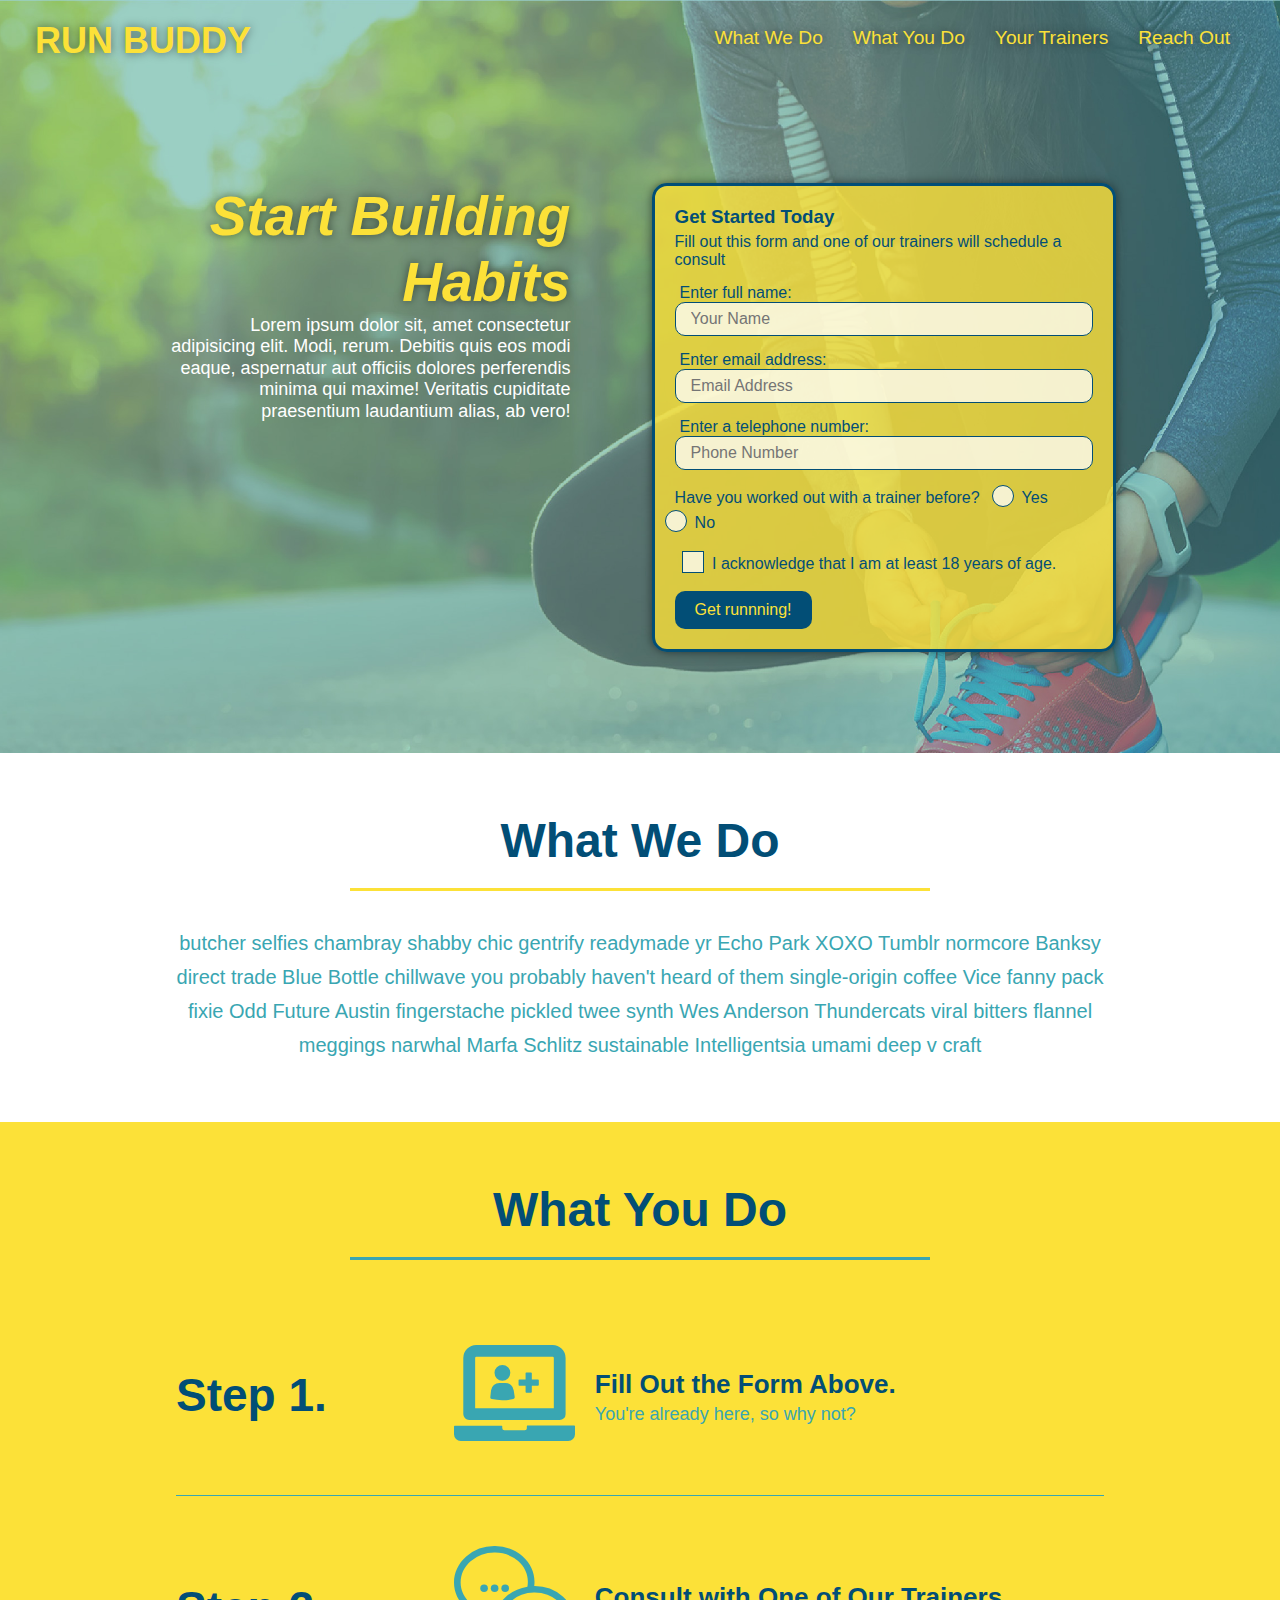
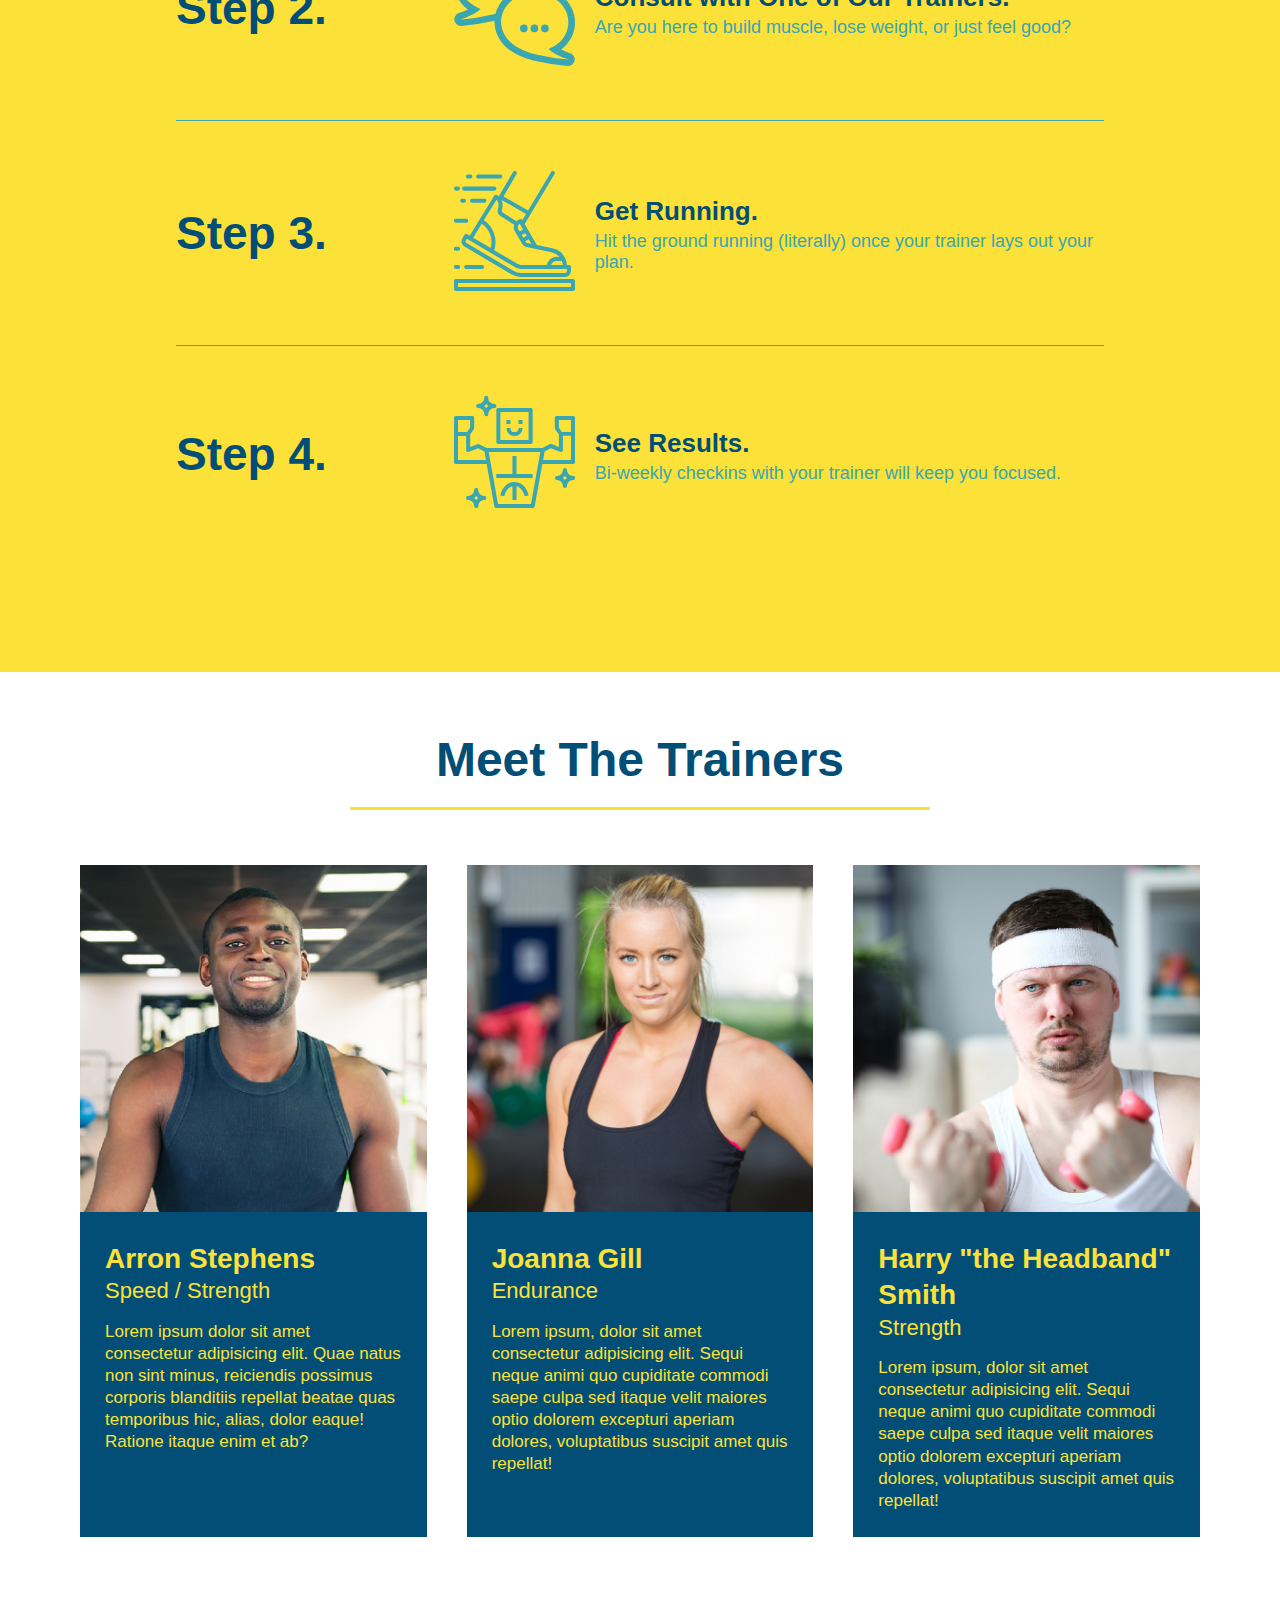
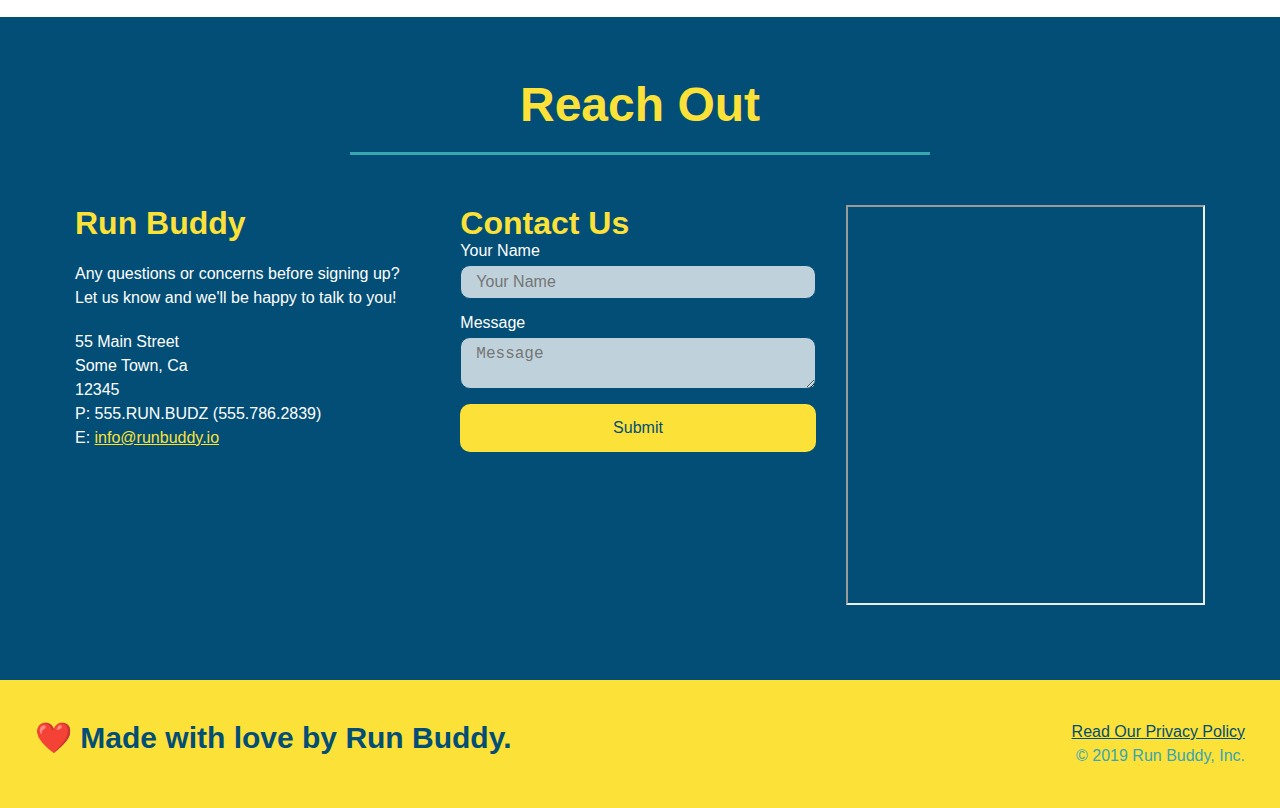
<file: index.html>
<!DOCTYPE html>
<html lang="en">
    <head>
        <meta charset="UTF-8" />
        <meta name="viewport" content="width=device-width, intial-scale=1.0" />
        <link rel="stylesheet" href="./assets/css/style.css" />
        <title>Run Buddy</title>
    </head>
    <body>

        <!-- navigation -->
        <header>
            <h1>
                <a href="/">RUN BUDDY</a>
            </h1>
            <nav>
                <!-- Unordered list element -->
                <ul>
                    <!-- List item element -->
                    <li>
                        <!-- Anchor element -->
                        <a href="#what-we-do">What We Do</a>
                    </li>
                    <li>
                        <a href="#what-you-do">What You Do</a>
                    </li>
                    <li>
                        <a href="#your-trainers">Your Trainers</a>
                    </li>
                    <li>
                        <a href="#reach-out">Reach Out</a>
                    </li>
                </ul>
            </nav>
        </header>

        <!-- hero/jumbotron -->
        <section class="hero">
            <div class="hero-cta">
                <h2>Start Building Habits</h2>
                <p>
                    Lorem ipsum dolor sit, amet consectetur adipisicing elit. Modi, rerum. Debitis quis eos modi eaque, aspernatur aut officiis dolores perferendis minima qui maxime! Veritatis cupiditate praesentium laudantium alias, ab vero!
                </p>
            </div>
            <div class="hero-form">
                <h3>Get Started Today</h3>
                <p>Fill out this form and one of our trainers will schedule a consult</p>
                <!-- Add form element -->
                <form>
                    <label for="name">Enter full name:</label>
                    <input type="text" placeholder="Your Name" name="name" id="name" class="form-input"/>
                    <label for="email">Enter email address:</label>
                    <input type="email" placeholder="Email Address" name="email" id="email" class="form-input"/>
                    <label for="phone">Enter a telephone number:</label>
                    <input type="tel" placeholder="Phone Number" name="phone" id="phone" class="form-input"/>
                    <p>
                        Have you worked out with a trainer before?
                        <span class="radio-wrapper">
                            <input type="radio" name="trainer-confirm" id="trainer-yes" />
                            <label for="trainer-yes">Yes</label>
                        </span>
                        <span class="radio-wrapper">
                            <input type="radio" name="trainer-confirm" id="trainer-no" />
                            <label for="trainer-no">No</label>
                        </span>    
                    </p>
                    <p>
                        <span class="checkbox-wrapper">
                            <input type="checkbox" name="age-confirm" id="checkbox" />
                            <label for="checkbox">
                                I acknowledge that I am at least 18 years of age.
                            </label>
                        </span>
                        
                    </p>
                    <button type="submit">
                        Get runnning!
                    </button>
                </form>
            </div>
        </section>
        <!-- end hero --> 

        <!-- :what we do" section-->
        <section id="what-we-do" class="intro">
           <div class="flex-row">
                <h2 class="section-title primary-border">What We Do</h2>
           </div>
           <div class="flex-row">   
                <p>
                    butcher selfies chambray shabby chic gentrify readymade yr Echo Park XOXO Tumblr normcore Banksy direct trade Blue Bottle chillwave you probably haven't heard of them single-origin coffee Vice fanny pack fixie Odd Future Austin fingerstache pickled twee synth Wes Anderson Thundercats viral bitters flannel meggings narwhal Marfa Schlitz sustainable Intelligentsia umami deep v craft
                </p>
           </div> 
        </section>

        <!-- "what you do" section -->
        <section id="what-you-do" class="steps">
            <div class="flex-row">
                <h2 class="section-title secondary-border">What You Do</h2>
            </div>    

            <div class="step">
                <h3>Step 1. </h3>
                <div class="step-info">
                    <div class="step-img">
                     <!-- insert the img element -->
                        <img src="./assets/images/01-04-svgs/step-1.svg" alt="" />
                    </div>
                    <div class="step-text">
                        <h4>Fill Out the Form Above.</h4>
                        <p>You're already here, so why not?</p>
                    </div>
                </div>        
            </div>

            <div class="step">
                <h3>Step 2. </h3>
                <div class="step-info">
                    <div class="step-img">
                        <img src="./assets/images/01-04-svgs/step-2.svg" alt="" />
                    </div>  
                    <div class="step-text">  
                        <h4>Consult with One of Our Trainers.</h4>
                        <p>Are you here to build muscle, lose weight, or just feel good?</p>
                    </div>
                </div>        
            </div>

            <div class="step">
                <h3>Step 3.</h3>
                <div class="step-info">
                    <div class="step-img">
                        <img src="./assets/images/01-04-svgs/step-3.svg" alt="" />
                    </div> 
                    <div class="step-text">
                        <h4>Get Running.</h4>
                        <p>Hit the ground running (literally) once your trainer lays out your plan.</p>
                    </div>    
                </div>    
            </div>

            <div class="step">
                <h3>Step 4.</h3>
                <div class="step-info">
                    <div class="step-img">
                        <img src="./assets/images/01-04-svgs/step-4.svg" alt="" />
                    </div>
                    <div class="step-text">  
                        <h4>See Results.</h4>
                        <p>Bi-weekly checkins with your trainer will keep you focused. </p>
                    </div> 
                </div>       
            </div>
        </section>

        <!-- "meet the trainers" section -->
        <section id="your-trainers">
            <div class="flex-row">
                <h2 class="section-title primary-border">Meet The Trainers</h2>
            </div>        
            <div class="trainers">
                <!-- first trainer bio -->
                <article class="trainer">
                    <img src="./assets/images/01-05-trainers/trainer-1.jpg" alt="Arron Stephens in his workout clothes, ready to pump iron" />
                    <div class="trainer-bio">
                        <h3 class="trainer-name">Arron Stephens</h3>
                        <h4 class="trainer-role">Speed / Strength</h4>
                        <p>
                            Lorem ipsum dolor sit amet consectetur adipisicing elit. Quae natus non sint minus, reiciendis possimus corporis blanditiis repellat beatae quas temporibus hic, alias, dolor eaque! Ratione itaque enim et ab?
                        </p>
                    </div>
                </article>
                <!-- second trainer bio -->
                <article class="trainer">
                    <img src="./assets/images/01-05-trainers/trainer-2.jpg" alt="Joanna Gill cooling off after a workout" />
                    <div class="trainer-bio">
                        <h3 class="trainer-name">Joanna Gill</h3>
                        <h4 class="trainer-role">Endurance</h4>
                        <p>
                            Lorem ipsum, dolor sit amet consectetur adipisicing elit. Sequi neque animi quo cupiditate commodi saepe culpa sed
                            itaque velit maiores optio dolorem excepturi aperiam dolores, voluptatibus suscipit amet quis repellat!
                        </p>
                    </div>
                    
                </article>
                <!-- third trainer bio -->
                <article class="trainer">
                    <img src="./assets/images/01-05-trainers/trainer-3.jpg" alt="Harry Smith wearing a headband and lifting comically small pink weights" />
                    <div class="trainer-bio">
                        <h3 class="trainer-name">Harry "the Headband" Smith</h3>
                        <h4 class="trainer-role">Strength</h4>
                        <p>
                            Lorem ipsum, dolor sit amet consectetur adipisicing elit. Sequi neque animi quo cupiditate commodi saepe culpa sed
                            itaque velit maiores optio dolorem excepturi aperiam dolores, voluptatibus suscipit amet quis repellat!
                        </p>
                    </div>
                </article>
            </div>    
        </section>
         
        <!-- "reach out" section -->
        <section id="reach-out" class="contact">
            <div class="flex-row">
                <h2 class="section-title secondary-border">Reach Out</h2>
            </div>    
            <div class="contact-info">
                <div>
                    <h3>Run Buddy</h3>
                        <p>
                            Any questions or concerns before signing up?
                            <br />
                            Let us know and we'll be happy to talk to you!
                        </p>
                        <address>
                            55 Main Street <br/>
                            Some Town, Ca <br/>
                            12345<br />
                            P: 555.RUN.BUDZ (555.786.2839)<br/>
                            E: <a href="mailto:info@runbuddy.io">info@runbuddy.io</a>
                        </address> 
                </div> 
                <div>
                    <h3>Contact Us</h3>
                    <form class="contact-form">
                        <label for="contact-name">Your Name</label>
                        <input type="text" id="contact-name" placeholder="Your Name" />

                        <label for="contact-message">Message</label>
                        <textarea id="contact-message" placeholder="Message"></textarea>

                        <button type="submit">Submit</button>
                    </form>
                </div>
                <iframe src="https://www.google.com/maps/embed?pb=!1m18!1m12!1m3!1d3147.1079747227936!2d-120.42364418397035!3d37.92790791110593!2m3!1f0!2f0!3f0!3m2!1i1024!2i768!4f13.1!3m3!1m2!1s0x8090c49129b6ac57%3A0xb56c7eb95a2cd8bd!2sMain%20St%2C%20California%2095327!5e0!3m2!1sen!2sus!4v1616426329495!5m2!1sen!2sus" 
                     allowfullscreen=""
                     loading="lazy">
                </iframe>   
            </div>       
        </section>

        <!--- footer -->
        <footer>
            <h2>❤️ Made with love by Run Buddy.</h2>
            <div>
                <a href="./privacy-policy.html">Read Our Privacy Policy</a><br />
                &copy; 2019 Run Buddy, Inc. 
            </div>
        </footer>
    </body>
</html>
</file>
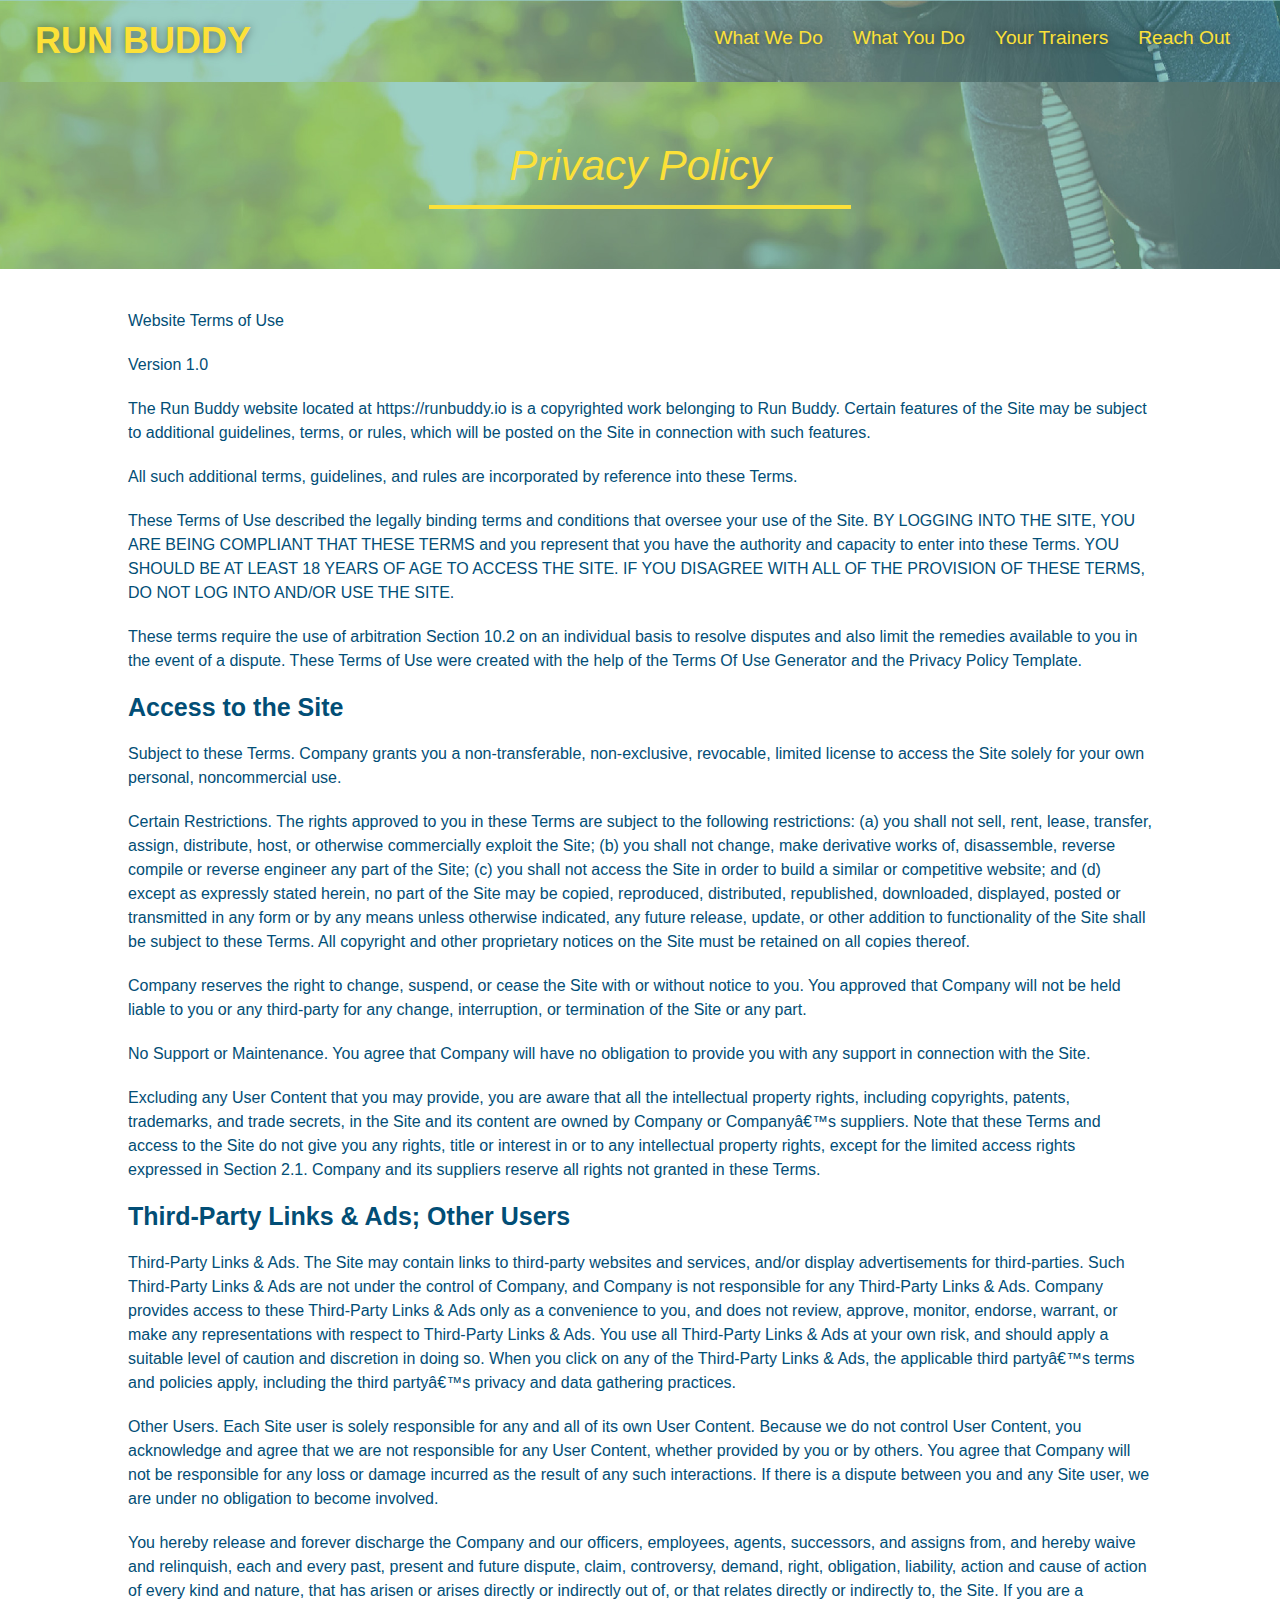
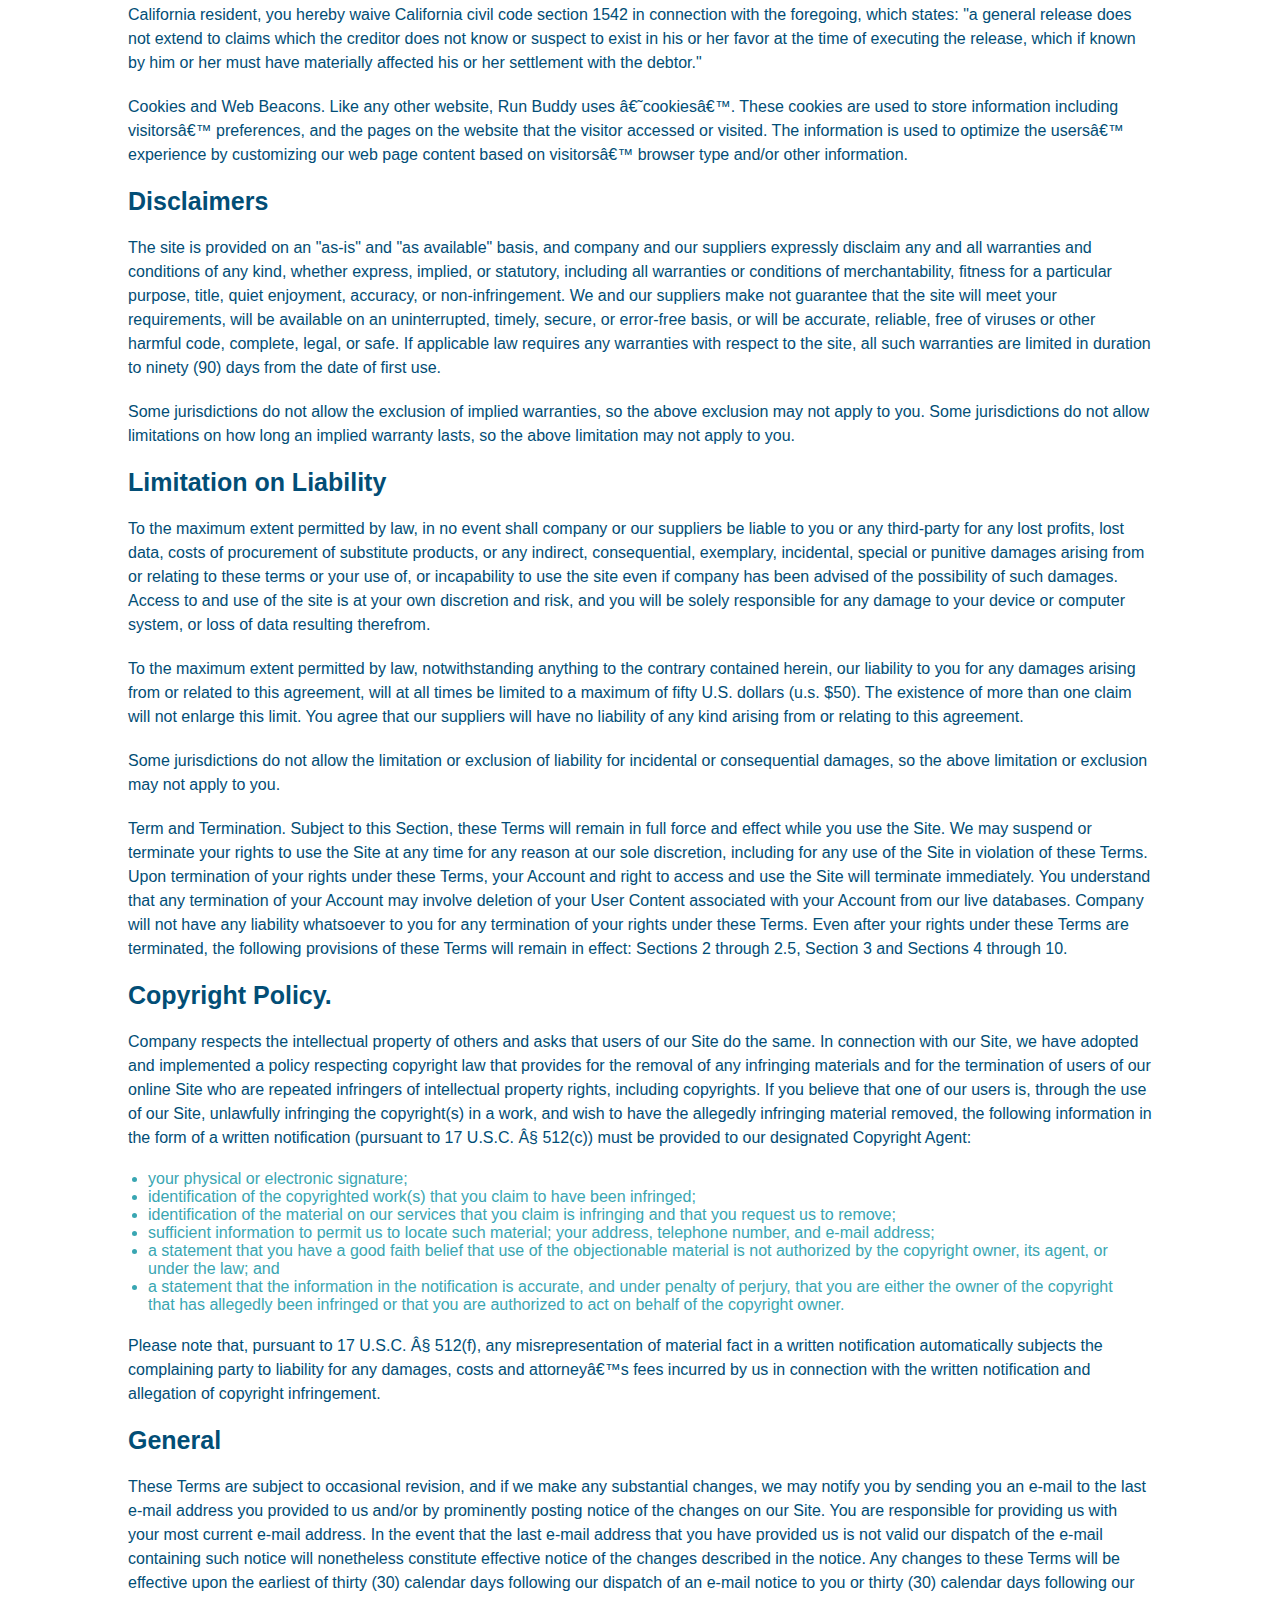
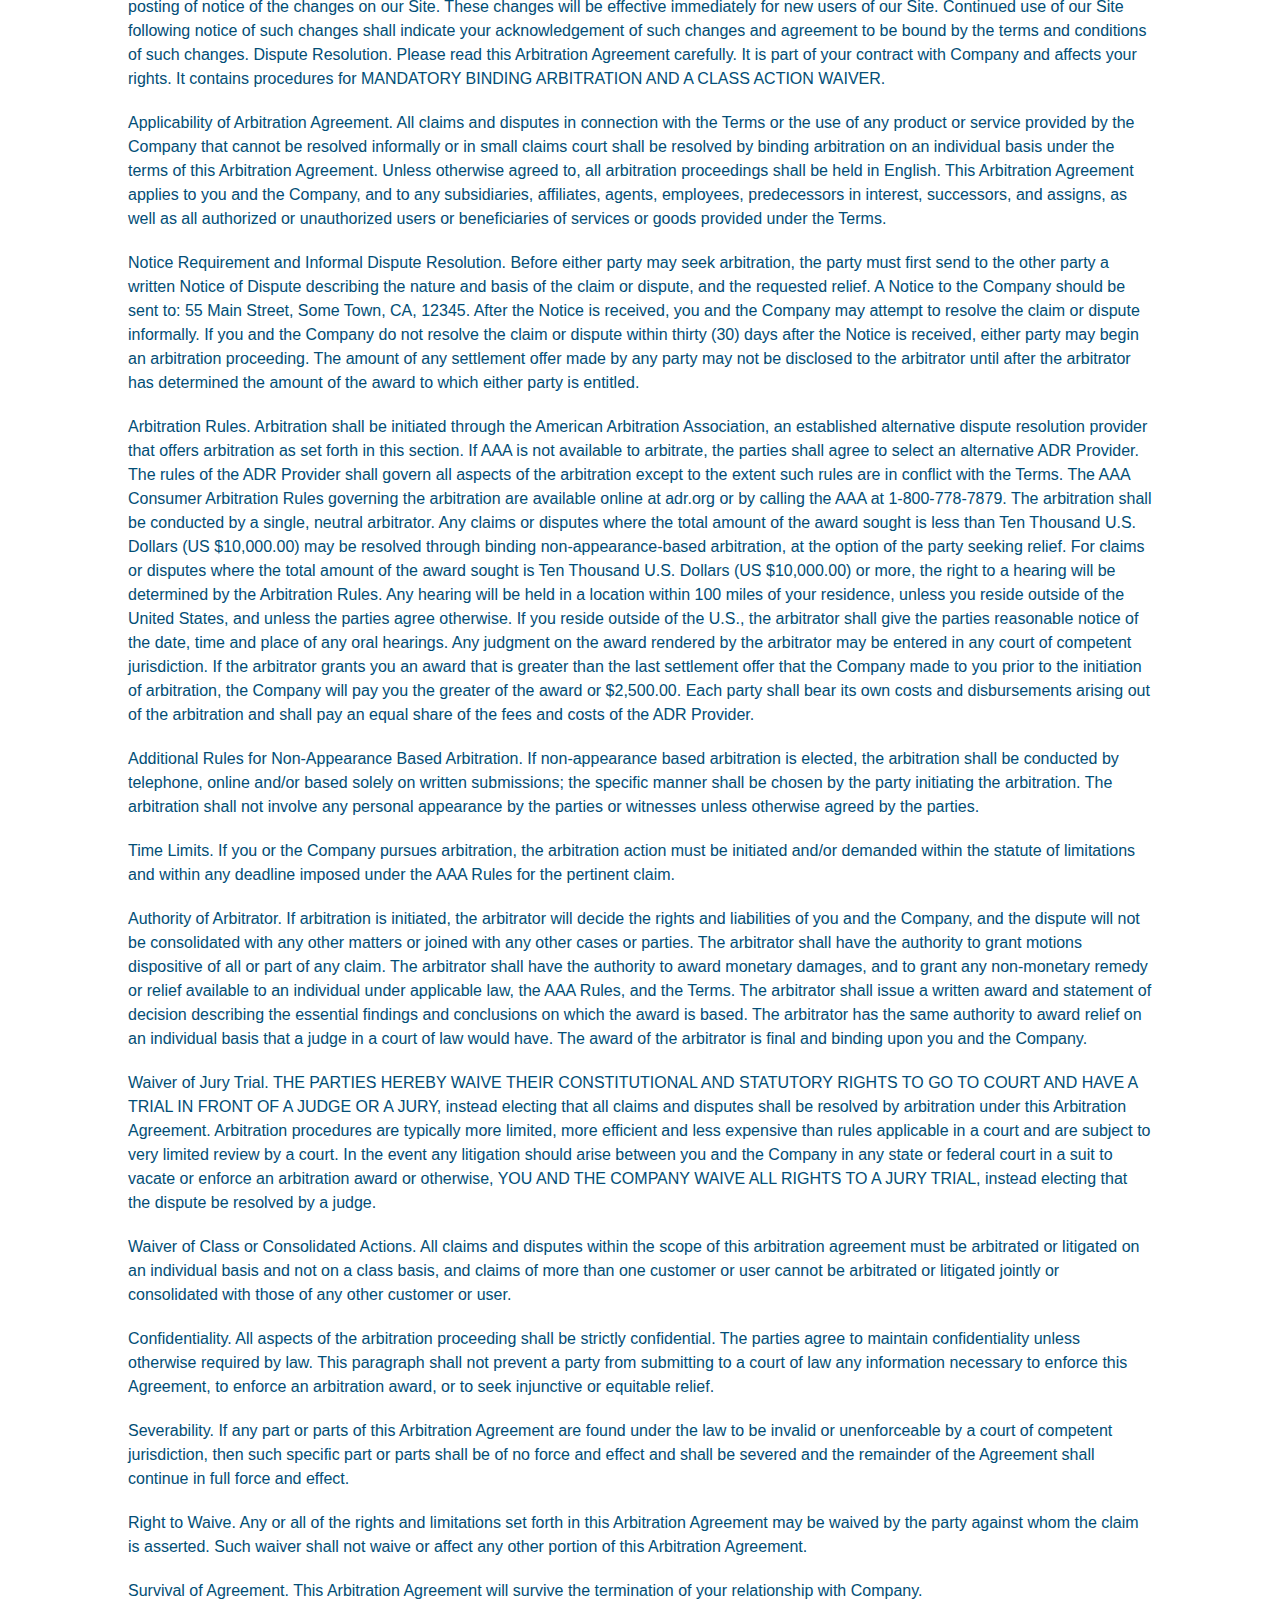
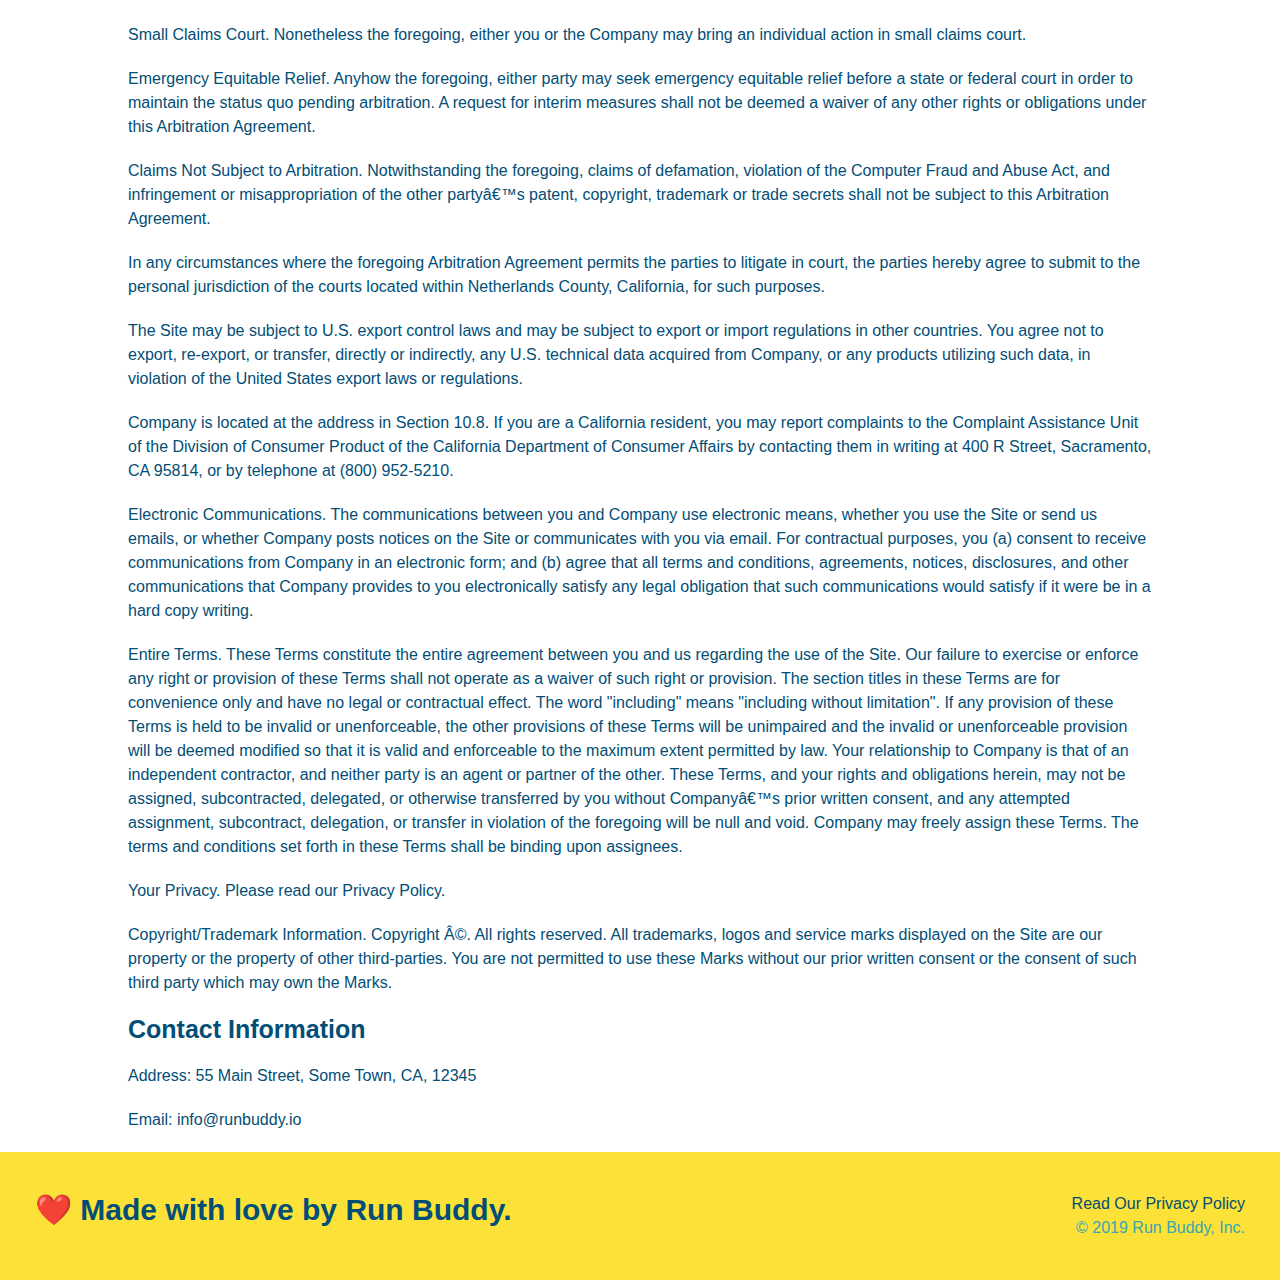
<file: privacy-policy.html>
<!DOCTYPE html>
<html lang="en">
    <head>
        <meta charset="UTF-8" />
        <meta name="viewport" content="width=device-width, intial-scale=1.0" />
        <title>Privacy Policy - Run Buddy</title>
        <link rel="stylesheet" href="./assets/css/style.css" />
        <link rel="stylesheet" href="./assets/css/secondary-styles.css" />
    </head>
    <body>
        <!-- navigation -->
        <header>
            <h1>
                <a href="/">RUN BUDDY</a>
            </h1>
            <nav>
                <!-- Unordered list element -->
                <ul>
                    <!-- List item element -->
                    <li>
                        <!-- Anchor element -->
                        <a href="./index.html#what-we-do">What We Do</a>
                    </li>
                    <li>
                        <a href="./index.html#what-you-do">What You Do</a>
                    </li>
                    <li>
                        <a href="./index.html#your-trainers">Your Trainers</a>
                    </li>
                    <li>
                        <a href="./index.html#reach-out">Reach Out</a>
                    </li>
                </ul>
            </nav>
        </header>

        <section class="hero">
            <h2 class="page-title">
                Privacy Policy
            </h2>
        </section>

        <article class="secondary-content">
            <p>
                Website Terms of Use
              </p>
        
              <p>
                Version 1.0
              </p>
        
              <p>
                The Run Buddy website located at https://runbuddy.io is a copyrighted work belonging to Run Buddy. Certain
                features of the Site may be subject to additional guidelines, terms, or rules, which will be posted on the Site
                in connection with such features.
              </p>
        
              <p>
                All such additional terms, guidelines, and rules are incorporated by reference into these Terms.
              </p>
        
              <p>
                These Terms of Use described the legally binding terms and conditions that oversee your use of the Site. BY
                LOGGING INTO THE SITE, YOU ARE BEING COMPLIANT THAT THESE TERMS and you represent that you have the authority
                and capacity to enter into these Terms. YOU SHOULD BE AT LEAST 18 YEARS OF AGE TO ACCESS THE SITE. IF YOU
                DISAGREE WITH ALL OF THE PROVISION OF THESE TERMS, DO NOT LOG INTO AND/OR USE THE SITE.
              </p>
        
              <p>
                These terms require the use of arbitration Section 10.2 on an individual basis to resolve disputes and also
                limit the remedies available to you in the event of a dispute. These Terms of Use were created with the help of
                the Terms Of Use Generator and the Privacy Policy Template.
              </p>
        
              <h3>
                Access to the Site
              </h3>
        
              <p>
                Subject to these Terms. Company grants you a non-transferable, non-exclusive, revocable, limited license to
                access the Site solely for your own personal, noncommercial use.
              </p>
        
              <p>
                Certain Restrictions. The rights approved to you in these Terms are subject to the following restrictions: (a)
                you shall not sell, rent, lease, transfer, assign, distribute, host, or otherwise commercially exploit the Site;
                (b) you shall not change, make derivative works of, disassemble, reverse compile or reverse engineer any part of
                the Site; (c) you shall not access the Site in order to build a similar or competitive website; and (d) except
                as expressly stated herein, no part of the Site may be copied, reproduced, distributed, republished, downloaded,
                displayed, posted or transmitted in any form or by any means unless otherwise indicated, any future release,
                update, or other addition to functionality of the Site shall be subject to these Terms. All copyright and other
                proprietary notices on the Site must be retained on all copies thereof.
              </p>
        
              <p>
                Company reserves the right to change, suspend, or cease the Site with or without notice to you. You approved
                that Company will not be held liable to you or any third-party for any change, interruption, or termination of
                the Site or any part.
              </p>
        
              <p>
                No Support or Maintenance. You agree that Company will have no obligation to provide you with any support in
                connection with the Site.
              </p>
        
              <p>
                Excluding any User Content that you may provide, you are aware that all the intellectual property rights,
                including copyrights, patents, trademarks, and trade secrets, in the Site and its content are owned by Company
                or Companyâ€™s suppliers. Note that these Terms and access to the Site do not give you any rights, title or
                interest in or to any intellectual property rights, except for the limited access rights expressed in Section
                2.1. Company and its suppliers reserve all rights not granted in these Terms.
              </p>
        
              <h3>
                Third-Party Links & Ads; Other Users
              </h3>
        
              <p>
                Third-Party Links & Ads. The Site may contain links to third-party websites and services, and/or display
                advertisements for third-parties. Such Third-Party Links & Ads are not under the control of Company, and Company
                is not responsible for any Third-Party Links & Ads. Company provides access to these Third-Party Links & Ads
                only as a convenience to you, and does not review, approve, monitor, endorse, warrant, or make any
                representations with respect to Third-Party Links & Ads. You use all Third-Party Links & Ads at your own risk,
                and should apply a suitable level of caution and discretion in doing so. When you click on any of the
                Third-Party Links & Ads, the applicable third partyâ€™s terms and policies apply, including the third partyâ€™s
                privacy and data gathering practices.
              </p>
        
              <p>
                Other Users. Each Site user is solely responsible for any and all of its own User Content. Because we do not
                control User Content, you acknowledge and agree that we are not responsible for any User Content, whether
                provided by you or by others. You agree that Company will not be responsible for any loss or damage incurred as
                the result of any such interactions. If there is a dispute between you and any Site user, we are under no
                obligation to become involved.
              </p>
        
              <p>
                You hereby release and forever discharge the Company and our officers, employees, agents, successors, and
                assigns from, and hereby waive and relinquish, each and every past, present and future dispute, claim,
                controversy, demand, right, obligation, liability, action and cause of action of every kind and nature, that has
                arisen or arises directly or indirectly out of, or that relates directly or indirectly to, the Site. If you are
                a California resident, you hereby waive California civil code section 1542 in connection with the foregoing,
                which states: "a general release does not extend to claims which the creditor does not know or suspect to exist
                in his or her favor at the time of executing the release, which if known by him or her must have materially
                affected his or her settlement with the debtor."
              </p>
        
              <p>
                Cookies and Web Beacons. Like any other website, Run Buddy uses â€˜cookiesâ€™. These cookies are used to store
                information including visitorsâ€™ preferences, and the pages on the website that the visitor accessed or visited.
                The information is used to optimize the usersâ€™ experience by customizing our web page content based on visitorsâ€™
                browser type and/or other information.
              </p>
        
              <h3>
                Disclaimers
              </h3>
        
              <p>
                The site is provided on an "as-is" and "as available" basis, and company and our suppliers expressly disclaim
                any and all warranties and conditions of any kind, whether express, implied, or statutory, including all
                warranties or conditions of merchantability, fitness for a particular purpose, title, quiet enjoyment, accuracy,
                or non-infringement. We and our suppliers make not guarantee that the site will meet your requirements, will be
                available on an uninterrupted, timely, secure, or error-free basis, or will be accurate, reliable, free of
                viruses or other harmful code, complete, legal, or safe. If applicable law requires any warranties with respect
                to the site, all such warranties are limited in duration to ninety (90) days from the date of first use.
              </p>
        
              <p>
                Some jurisdictions do not allow the exclusion of implied warranties, so the above exclusion may not apply to
                you. Some jurisdictions do not allow limitations on how long an implied warranty lasts, so the above limitation
                may not apply to you.
              </p>
        
              <h3>
                Limitation on Liability
              </h3>
        
              <p>
                To the maximum extent permitted by law, in no event shall company or our suppliers be liable to you or any
                third-party for any lost profits, lost data, costs of procurement of substitute products, or any indirect,
                consequential, exemplary, incidental, special or punitive damages arising from or relating to these terms or
                your use of, or incapability to use the site even if company has been advised of the possibility of such
                damages. Access to and use of the site is at your own discretion and risk, and you will be solely responsible
                for any damage to your device or computer system, or loss of data resulting therefrom.
              </p>
        
              <p>
                To the maximum extent permitted by law, notwithstanding anything to the contrary contained herein, our liability
                to you for any damages arising from or related to this agreement, will at all times be limited to a maximum of
                fifty U.S. dollars (u.s. $50). The existence of more than one claim will not enlarge this limit. You agree that
                our suppliers will have no liability of any kind arising from or relating to this agreement.
              </p>
        
              <p>
                Some jurisdictions do not allow the limitation or exclusion of liability for incidental or consequential
                damages, so the above limitation or exclusion may not apply to you.
              </p>
        
              <p>
                Term and Termination. Subject to this Section, these Terms will remain in full force and effect while you use
                the Site. We may suspend or terminate your rights to use the Site at any time for any reason at our sole
                discretion, including for any use of the Site in violation of these Terms. Upon termination of your rights under
                these Terms, your Account and right to access and use the Site will terminate immediately. You understand that
                any termination of your Account may involve deletion of your User Content associated with your Account from our
                live databases. Company will not have any liability whatsoever to you for any termination of your rights under
                these Terms. Even after your rights under these Terms are terminated, the following provisions of these Terms
                will remain in effect: Sections 2 through 2.5, Section 3 and Sections 4 through 10.
              </p>
        
              <h3>
                Copyright Policy.
              </h3>
        
              <p>
                Company respects the intellectual property of others and asks that users of our Site do the same. In connection
                with our Site, we have adopted and implemented a policy respecting copyright law that provides for the removal
                of any infringing materials and for the termination of users of our online Site who are repeated infringers of
                intellectual property rights, including copyrights. If you believe that one of our users is, through the use of
                our Site, unlawfully infringing the copyright(s) in a work, and wish to have the allegedly infringing material
                removed, the following information in the form of a written notification (pursuant to 17 U.S.C. Â§ 512(c)) must
                be provided to our designated Copyright Agent:
              </p>
        
              <ul>
                <li>
                  your physical or electronic signature;
                </li>
                <li>
                  identification of the copyrighted work(s) that you claim to have been infringed;
                </li>
                <li>
                  identification of the material on our services that you claim is infringing and that you request us to remove;
                </li>
                <li>
                  sufficient information to permit us to locate such material; your address, telephone number, and e-mail
                  address;
                </li>
                <li>
                  a statement that you have a good faith belief that use of the objectionable material is not authorized by the
                  copyright owner, its agent, or under the law; and
                </li>
                <li>
                  a statement that the information in the notification is accurate, and under penalty of perjury, that you are
                  either the owner of the copyright that has allegedly been infringed or that you are authorized to act on
                  behalf of the copyright owner.
                </li>
              </ul>
        
              <p>
                Please note that, pursuant to 17 U.S.C. Â§ 512(f), any misrepresentation of material fact in a written
                notification automatically subjects the complaining party to liability for any damages, costs and attorneyâ€™s
                fees incurred by us in connection with the written notification and allegation of copyright infringement.
              </p>
        
              <h3>
                General
              </h3>
        
              <p>
                These Terms are subject to occasional revision, and if we make any substantial changes, we may notify you by
                sending you an e-mail to the last e-mail address you provided to us and/or by prominently posting notice of the
                changes on our Site. You are responsible for providing us with your most current e-mail address. In the event
                that the last e-mail address that you have provided us is not valid our dispatch of the e-mail containing such
                notice will nonetheless constitute effective notice of the changes described in the notice. Any changes to these
                Terms will be effective upon the earliest of thirty (30) calendar days following our dispatch of an e-mail
                notice to you or thirty (30) calendar days following our posting of notice of the changes on our Site. These
                changes will be effective immediately for new users of our Site. Continued use of our Site following notice of
                such changes shall indicate your acknowledgement of such changes and agreement to be bound by the terms and
                conditions of such changes. Dispute Resolution. Please read this Arbitration Agreement carefully. It is part of
                your contract with Company and affects your rights. It contains procedures for MANDATORY BINDING ARBITRATION AND
                A CLASS ACTION WAIVER.
              </p>
        
              <p>
                Applicability of Arbitration Agreement. All claims and disputes in connection with the Terms or the use of any
                product or service provided by the Company that cannot be resolved informally or in small claims court shall be
                resolved by binding arbitration on an individual basis under the terms of this Arbitration Agreement. Unless
                otherwise agreed to, all arbitration proceedings shall be held in English. This Arbitration Agreement applies to
                you and the Company, and to any subsidiaries, affiliates, agents, employees, predecessors in interest,
                successors, and assigns, as well as all authorized or unauthorized users or beneficiaries of services or goods
                provided under the Terms.
              </p>
        
              <p>
                Notice Requirement and Informal Dispute Resolution. Before either party may seek arbitration, the party must
                first send to the other party a written Notice of Dispute describing the nature and basis of the claim or
                dispute, and the requested relief. A Notice to the Company should be sent to: 55 Main Street, Some Town, CA,
                12345. After the Notice is received, you and the Company may attempt to resolve the claim or dispute informally.
                If you and the Company do not resolve the claim or dispute within thirty (30) days after the Notice is received,
                either party may begin an arbitration proceeding. The amount of any settlement offer made by any party may not
                be disclosed to the arbitrator until after the arbitrator has determined the amount of the award to which either
                party is entitled.
              </p>
        
              <p>
                Arbitration Rules. Arbitration shall be initiated through the American Arbitration Association, an established
                alternative dispute resolution provider that offers arbitration as set forth in this section. If AAA is not
                available to arbitrate, the parties shall agree to select an alternative ADR Provider. The rules of the ADR
                Provider shall govern all aspects of the arbitration except to the extent such rules are in conflict with the
                Terms. The AAA Consumer Arbitration Rules governing the arbitration are available online at adr.org or by
                calling the AAA at 1-800-778-7879. The arbitration shall be conducted by a single, neutral arbitrator. Any
                claims or disputes where the total amount of the award sought is less than Ten Thousand U.S. Dollars (US
                $10,000.00) may be resolved through binding non-appearance-based arbitration, at the option of the party seeking
                relief. For claims or disputes where the total amount of the award sought is Ten Thousand U.S. Dollars (US
                $10,000.00) or more, the right to a hearing will be determined by the Arbitration Rules. Any hearing will be
                held in a location within 100 miles of your residence, unless you reside outside of the United States, and
                unless the parties agree otherwise. If you reside outside of the U.S., the arbitrator shall give the parties
                reasonable notice of the date, time and place of any oral hearings. Any judgment on the award rendered by the
                arbitrator may be entered in any court of competent jurisdiction. If the arbitrator grants you an award that is
                greater than the last settlement offer that the Company made to you prior to the initiation of arbitration, the
                Company will pay you the greater of the award or $2,500.00. Each party shall bear its own costs and
                disbursements arising out of the arbitration and shall pay an equal share of the fees and costs of the ADR
                Provider.
              </p>
        
              <p>
                Additional Rules for Non-Appearance Based Arbitration. If non-appearance based arbitration is elected, the
                arbitration shall be conducted by telephone, online and/or based solely on written submissions; the specific
                manner shall be chosen by the party initiating the arbitration. The arbitration shall not involve any personal
                appearance by the parties or witnesses unless otherwise agreed by the parties.
              </p>
        
              <p>
                Time Limits. If you or the Company pursues arbitration, the arbitration action must be initiated and/or demanded
                within the statute of limitations and within any deadline imposed under the AAA Rules for the pertinent claim.
              </p>
        
              <p>
                Authority of Arbitrator. If arbitration is initiated, the arbitrator will decide the rights and liabilities of
                you and the Company, and the dispute will not be consolidated with any other matters or joined with any other
                cases or parties. The arbitrator shall have the authority to grant motions dispositive of all or part of any
                claim. The arbitrator shall have the authority to award monetary damages, and to grant any non-monetary remedy
                or relief available to an individual under applicable law, the AAA Rules, and the Terms. The arbitrator shall
                issue a written award and statement of decision describing the essential findings and conclusions on which the
                award is based. The arbitrator has the same authority to award relief on an individual basis that a judge in a
                court of law would have. The award of the arbitrator is final and binding upon you and the Company.
              </p>
        
              <p>
                Waiver of Jury Trial. THE PARTIES HEREBY WAIVE THEIR CONSTITUTIONAL AND STATUTORY RIGHTS TO GO TO COURT AND HAVE
                A TRIAL IN FRONT OF A JUDGE OR A JURY, instead electing that all claims and disputes shall be resolved by
                arbitration under this Arbitration Agreement. Arbitration procedures are typically more limited, more efficient
                and less expensive than rules applicable in a court and are subject to very limited review by a court. In the
                event any litigation should arise between you and the Company in any state or federal court in a suit to vacate
                or enforce an arbitration award or otherwise, YOU AND THE COMPANY WAIVE ALL RIGHTS TO A JURY TRIAL, instead
                electing that the dispute be resolved by a judge.
              </p>
        
              <p>
                Waiver of Class or Consolidated Actions. All claims and disputes within the scope of this arbitration agreement
                must be arbitrated or litigated on an individual basis and not on a class basis, and claims of more than one
                customer or user cannot be arbitrated or litigated jointly or consolidated with those of any other customer or
                user.
              </p>
        
              <p>
                Confidentiality. All aspects of the arbitration proceeding shall be strictly confidential. The parties agree to
                maintain confidentiality unless otherwise required by law. This paragraph shall not prevent a party from
                submitting to a court of law any information necessary to enforce this Agreement, to enforce an arbitration
                award, or to seek injunctive or equitable relief.
              </p>
        
              <p>
                Severability. If any part or parts of this Arbitration Agreement are found under the law to be invalid or
                unenforceable by a court of competent jurisdiction, then such specific part or parts shall be of no force and
                effect and shall be severed and the remainder of the Agreement shall continue in full force and effect.
              </p>
        
              <p>
                Right to Waive. Any or all of the rights and limitations set forth in this Arbitration Agreement may be waived
                by the party against whom the claim is asserted. Such waiver shall not waive or affect any other portion of this
                Arbitration Agreement.
              </p>
        
              <p>
                Survival of Agreement. This Arbitration Agreement will survive the termination of your relationship with
                Company.
              </p>
        
              <p>
                Small Claims Court. Nonetheless the foregoing, either you or the Company may bring an individual action in small
                claims court.
              </p>
        
              <p>
                Emergency Equitable Relief. Anyhow the foregoing, either party may seek emergency equitable relief before a
                state or federal court in order to maintain the status quo pending arbitration. A request for interim measures
                shall not be deemed a waiver of any other rights or obligations under this Arbitration Agreement.
              </p>
        
              <p>
                Claims Not Subject to Arbitration. Notwithstanding the foregoing, claims of defamation, violation of the
                Computer Fraud and Abuse Act, and infringement or misappropriation of the other partyâ€™s patent, copyright,
                trademark or trade secrets shall not be subject to this Arbitration Agreement.
              </p>
        
              <p>
                In any circumstances where the foregoing Arbitration Agreement permits the parties to litigate in court, the
                parties hereby agree to submit to the personal jurisdiction of the courts located within Netherlands County,
                California, for such purposes.
              </p>
        
              <p>
                The Site may be subject to U.S. export control laws and may be subject to export or import regulations in other
                countries. You agree not to export, re-export, or transfer, directly or indirectly, any U.S. technical data
                acquired from Company, or any products utilizing such data, in violation of the United States export laws or
                regulations.
              </p>
        
              <p>
                Company is located at the address in Section 10.8. If you are a California resident, you may report complaints
                to the Complaint Assistance Unit of the Division of Consumer Product of the California Department of Consumer
                Affairs by contacting them in writing at 400 R Street, Sacramento, CA 95814, or by telephone at (800) 952-5210.
              </p>
        
              <p>
                Electronic Communications. The communications between you and Company use electronic means, whether you use the
                Site or send us emails, or whether Company posts notices on the Site or communicates with you via email. For
                contractual purposes, you (a) consent to receive communications from Company in an electronic form; and (b)
                agree that all terms and conditions, agreements, notices, disclosures, and other communications that Company
                provides to you electronically satisfy any legal obligation that such communications would satisfy if it were be
                in a hard copy writing.
              </p>
        
              <p>
                Entire Terms. These Terms constitute the entire agreement between you and us regarding the use of the Site. Our
                failure to exercise or enforce any right or provision of these Terms shall not operate as a waiver of such right
                or provision. The section titles in these Terms are for convenience only and have no legal or contractual
                effect. The word "including" means "including without limitation". If any provision of these Terms is held to be
                invalid or unenforceable, the other provisions of these Terms will be unimpaired and the invalid or
                unenforceable provision will be deemed modified so that it is valid and enforceable to the maximum extent
                permitted by law. Your relationship to Company is that of an independent contractor, and neither party is an
                agent or partner of the other. These Terms, and your rights and obligations herein, may not be assigned,
                subcontracted, delegated, or otherwise transferred by you without Companyâ€™s prior written consent, and any
                attempted assignment, subcontract, delegation, or transfer in violation of the foregoing will be null and void.
                Company may freely assign these Terms. The terms and conditions set forth in these Terms shall be binding upon
                assignees.
              </p>
        
              <p>
                Your Privacy. Please read our Privacy Policy.
              </p>
        
              <p>
                Copyright/Trademark Information. Copyright Â©. All rights reserved. All trademarks, logos and service marks
                displayed on the Site are our property or the property of other third-parties. You are not permitted to use
                these Marks without our prior written consent or the consent of such third party which may own the Marks.
              </p>
        
              <h3>
                Contact Information
              </h3>
        
              <p>
                Address: 55 Main Street, Some Town, CA, 12345
              </p>
        
              <p>
                Email: info@runbuddy.io
              </p>
        
        </article>
        <!--- footer -->
        <footer>
            <h2>❤️ Made with love by Run Buddy.</h2>
            <div>
                <a>Read Our Privacy Policy</a><br />
                &copy; 2019 Run Buddy, Inc. 
            </div>
        </footer>
    </body>
</html>
</file>
<file: assets/css/style.css>
:root {
    --primary-color: #fce138;
    --secondary-color: #024e76;
    --tertiary-color: #39a6b2;
}

* {
    margin: 0;
    padding: 0;
    box-sizing: border-box;
}

body {
    color: var(--tertiary-color);
    font-family: Helvetica, Arial, sans-serif;
}

/* apply styles to <header> */
header {
    padding: 20px 35px;
    background-color: var(--tertiary-color);
    display: flex;
    justify-content: space-between;
    flex-wrap: wrap;
    position: -webkit-sticky;
    position: sticky;
    top: 0;
    background-image: url("../images/hero-bg.jpeg");
    background-size: cover;
    background-position: 80%;
    background-attachment: fixed;
    z-index: 9999;
}

header h1 {
    font-weight: bold;
    font-size: 36px;
    color: var(--primary-color);
    margin: 0;
    text-shadow: 0 0 10px rgba(0, 0, 0, 0.5);
}

header a {
    text-decoration: none;
    color: var(--primary-color);
}

header nav {
    margin: 7px 0;
}

header nav ul {
    display: flex;
    flex-wrap: wrap;
    justify-content: space-between;
    align-items: center;
    list-style: none;
}

header nav ul li a {
    padding: 10px 15px;
    font-weight: lighter;
    font-size: 1.5vw;
    text-shadow: 0 0 10px rgba(0, 0, 0, 0.5)
    
}

header nav ul li a:hover {
    background: var(--primary-color);
    color:var(--secondary-color);
    border-radius: 15px;
    text-shadow: none;
}

footer {
    background: var(--primary-color);
    width: 100%;
    padding: 40px 35px;
    display: flex;
    justify-content: space-between;
    flex-wrap: wrap;
}

footer h2 {
    color: var(--secondary-color);
    font-size: 30px;
    margin: 0;
}

footer div {
    line-height: 1.5;
    text-align: right;
}

footer a {
    color: var(--secondary-color);
}

section {
    padding: 60px;
}

/* Hero Styles Start */
.hero {
    background-image: url("../images/hero-bg.jpeg");
    background-size: cover;
    background-position: 80%;
    display: flex;
    justify-content: center;
    flex-wrap: wrap;
    align-items: flex-start;
    background-attachment: fixed;
    
}

.hero-form {
    color: var(--secondary-color);
    background-color: rgb(252, 225, 56, 0.8);
    padding: 20px;
    border-style: solid;
    border-width: 3px;
    border-color: var(--secondary-color);
    width: 40%;
    margin: 3.5%;
    box-shadow: 0 0 10px rgba(0, 0, 0, 0.5);
    border-radius: 15px;
}

.hero-form h3 {
    size: 24px;
    margin: 0;
}

.hero-form p {
    margin: 5px 0 15px 0;
}

.form-input {
    border: 1px solid var(--secondary-color);
    display: block;
    padding: 7px 15px;
    font-size: 16px;
    color: var(--secondary-color);
    width: 100%;
    margin-bottom: 15px;
    border-radius: 10px;
    background-color: rgba(255, 255, 255, 0.75);
}

.form-input:focus {
    background-color: rgba(255, 255, 255, 1);
    outline: none;
}

.hero-form label {
    margin: 0 5px;
}

.hero-form button {
    color: var(--primary-color);
    background-color: var(--secondary-color);
    border: none;
    padding: 10px 20px;
    font-size: 16px;
    border-radius: 10px;
}

.hero-form button:hover {
    background-color: var(--tertiary-color);
}

.checkbox-wrapper input, .radio-wrapper input {
    opacity: 0;
}

.checkbox-wrapper input + label::after, .radio-wrapper input + label::after {
    content: none;
}

.checkbox-wrapper input:checked + label::after, .radio-wrapper input:checked + label::after {
    content: "";
}

.checkbox-wrapper label, .radio-wrapper label {
    position: relative;
    left: 10px;
    margin: 10px;
    line-height: 1.6;
}

.checkbox-wrapper label::before, .radio-wrapper label::before {
    content: "";
    height: 20px;
    width: 20px;
    background: rgba(255, 255, 255, 0.75);
    border: 1px solid var(--secondary-color);
    position: absolute;
    top: -4px;
    left: -30px;
}

.radio-wrapper label::before {
    border-radius: 50%;
}

.radio-wrapper label::after {
    content: "";
    width: 20px;
    height: 20px;
    border-radius: 50%;
    background: var(--secondary-color);
    position: absolute;
    left: -29px;
    top: -3px;
    background-image: radial-gradient(circle, var(--tertiary-color), var(--secondary-color));
}

.checkbox-wrapper label::after {
    content: "";
    height: 6px;
    width: 14px;
    border-left: 2px solid var(--secondary-color);
    border-bottom: 2px solid var(--secondary-color);
    position: absolute;
    left: -26px;
    top: 1px;
    transform: rotate(-58deg);
}
.hero-cta {
    width: 35%;
    text-align: right;
    margin: 3.5%;
    color: #fff;
    font-size: 18px;
    line-height: 1.2;
}

.hero-cta h2 {
    font-style: italic;
    font-size: 55px;
    color: var(--primary-color);
    text-shadow: 0 0 10px rgba(0, 0, 0, 0.5);
}
/* Hero Styles End */

.intro p {
    line-height: 1.7;
    color: var(--tertiary-color);
    width: 80%;
    font-size: 20px;
    margin: 0 auto;
    text-align: center;
}

.steps {
    background:var(--primary-color);
}

.section-title {
    font-size: 48px;
    color:  var(--secondary-color);
    border-bottom: 3px solid;
    padding-bottom: 20px;
    text-align: center;
    margin: 0 auto 35px auto;
    width: 50%;
}

.primary-border {
    border-color: var(--primary-color);
}

.secondary-border {
    border-color: var(--tertiary-color);
}

.step {
    margin: 50px auto;
    padding-bottom: 50px;
    width: 80%;
    display: flex;
    flex-wrap: wrap;
    align-items: center;
    justify-content: space-between;
    border-bottom: 1px solid var(--tertiary-color);
    
}

.step:last-child {
    border-bottom: none
}

.step h3 {
    color: var(--secondary-color);
    font-size: 46px;
    flex: 1 30%;
}

.step-info {
    flex: 2 70%;
    display: flex;
    flex-wrap: wrap;
    align-items: center;
}

.step-img {
    flex: 1 12%;
    margin-right: 20px;
}

.step-img img {
    max-width: 100%;
}

.step-text p {
    color:var(--tertiary-color);
    font-size: 18px;
}

.step-text {
    flex: 12;
}

.step-text h4 {
    font-size: 26px;
    line-height: 1.5;
    color: var(--secondary-color);
}

.trainers {
    width: 100%;
    margin: 0 auto;
    display: flex;
    flex-wrap: wrap;
    justify-content: space-around;
}

.trainer {
    margin: 20px;
    background: var(--secondary-color);
    color: var(--primary-color);
    flex: 1;
}

.trainer img {
    width: 100%;
}

.trainer-bio {
    padding: 25px;
    line-height: 1.3;
}

.trainer-bio h3 {
    font-size: 28px;
}

.trainer-bio h4 {
    font-weight: lighter;
    font-size: 22px;
    margin-bottom: 15px;
}

.trainer-bio p {
    font-size: 17px;
}

/* REACH OUT STYLES START */
.contact {
    background-color: var(--secondary-color);
}

.contact h2 {
    color: var(--primary-color);
}

.contact-info {
    display: flex;
    justify-content: space-between;
    flex-wrap: wrap;
}

.contact-info > * {
    flex: 1;
    margin: 15px;
}
.contact-info iframe {
    height: 400px;
}

.contact-info div {
    color: white;
}

.contact-info h3 {
    color:  var(--primary-color);
    font-size: 32px;
}

.contact-info p, .contact-info address {
    margin: 20px 0;
    line-height: 1.5;
    font-size: 16px;
    font-style: normal;
}

.contact-info a {
    color: var(--primary-color);
}

.contact-form input, .contact-form textarea {
    border: 1px solid var(--secondary-color);
    display: block;
    padding: 7px 15px;
    font-size: 16px;
    color:var(--secondary-color);
    width: 100%;
    margin-bottom: 15px;
    margin-top: 5px;
    border-radius: 10px;
    background-color: rgba(255, 255, 255, 0.75);
}

.contact-form input:focus, .contact-form textarea:focus {
    background-color: rgba(255, 255, 255, 1);
    outline: none;
}

.contact-form button {
    width: 100%;
    border: none;
    background: var(--primary-color);
    color:var(--secondary-color);
    text-align: center;
    padding: 15px 0;
    font-size: 16px;
    border-radius: 10px;
}

.contact-form button:hover {
    color:var(--primary-color);
    background: var(--tertiary-color);
}
/* REACH OUT STYLES END */

.text-left {
    text-align: left;
}

.text-right {
    text-align: right;
}

.flex-row {
    display: flex;
}

/* MEDIA QUERY FOR SMALLER DESKTOP SCREENS AND SMALLER */
@media screen and (max-width: 980px) {
    header {
        padding-bottom: 0;
        justify-content: center;
        position: relative;
    }

    header h1 {
        width: 100%;
        text-align: center;
    }

    header nav ul {
        margin-top: 20px;
        width: 100%;
        justify-content: center;
    }

    header nav ul li a {
        font-size: 20px;
    }

    footer h2, footer div {
        text-align: center;
        width: 100%;
    }

    .hero-cta, .hero-form {
        width: 100%;
    }

    .hero-cta {
        text-align: center;
    }

    .section-title {
        width: 80%;
    }

    .trainer {
        flex: 0 70%;
    }

    .contact-info iframe {
        flex: 1 100%;
    }
  }
  
  /* MEDIA QUERY FOR TABLETS AND SMALLER */
  @media screen and (max-width: 768px) {
      section {
          padding: 30px 15px;
      }

      .step h3 {
          flex: 1 100%;
          text-align: center;
      }

      .step-info {
          flex: 2 100%;
          text-align: center;
          justify-content: center;
      }

      .step-img {
          flex: 0 32%;
          margin-right: 0;
          margin-top: 15px;
          margin-bottom: 15px;
      }

      .step-text {
          flex: 100%;
      }
  }
  
  /* MEDIA QUERY FOR MOBILE PHONES AND SMALLER */
  @media screen and (max-width: 575px) {
      .hero-form button {
          width: 100%;
      }

      .section-title {
          width: 95%;
      }

      .intro p {
          width: 100%;
      }

      .trainer {
          flex: 0 100%;
      }

      .contact-info {
          text-align: center;
      }

      .contact-info > * {
          flex: 0 100%;
      }

      .contact-form {
          order: 3;
      }
  }
</file>
<file: assets/css/secondary-styles.css>
.hero {
    background-position: bottom;
    height: auto;
    text-align: center;
    margin-bottom: 40px;
}

.page-title {
    color: #fce138;
    display: inline-block;
    border-bottom: 4px solid #fce138;
    padding: 0 80px 15px 80px;
    font-weight: normal;
    font-size: 42px;
    font-style: italic;
}

.secondary-content {
    width: 80%;
    margin: 0 auto;
    color: #024e76;
}

.secondary-content h3 {
    font-size: 25px;
    margin: 20px 0;
}

.secondary-content p {
    font-size: 16px;
    line-height: 1.5;
    margin: 20px 0;
}

.secondary-content ul {
    margin: 15px 20px;
}

.secondary-content ul li {
    color: #39a6b2;
    margin: 10 px 0;
}
</file>
